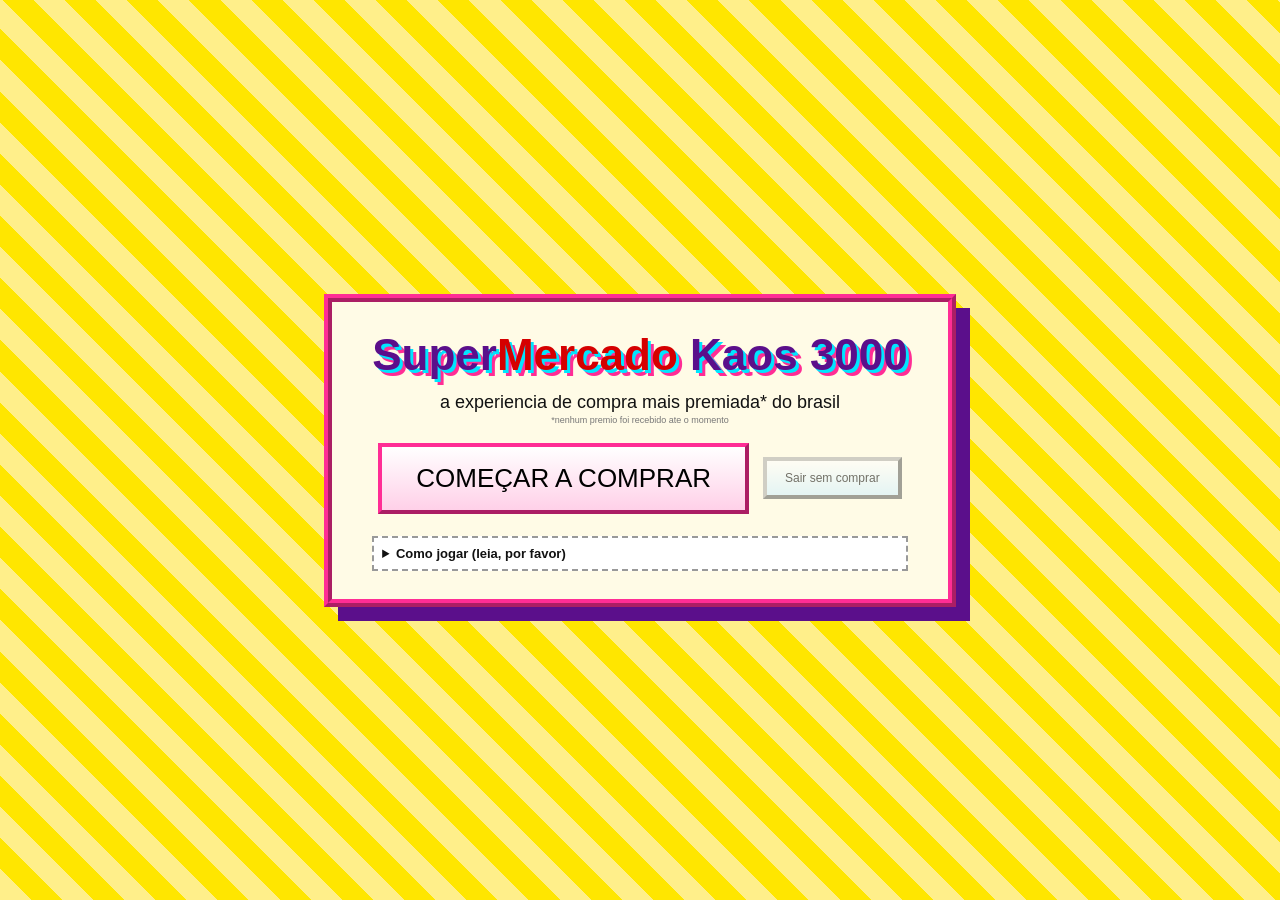
<file: index.html>
<!doctype html>
<html lang="pt-BR">
<head>
<meta charset="utf-8">
<meta name="viewport" content="width=device-width,initial-scale=1">
<title>SuperMercado Kaos 3000</title>
<link rel="stylesheet" href="css/style.css">
</head>
<body>

<div id="toast-layer"></div>

<!-- ============ TELA TITULO ============ -->
<section id="tela-titulo" class="tela ativa">
  <div class="titulo-caixa">
    <h1 class="logo">Super<span>Mercado</span> Kaos 3000</h1>
    <p class="slogan">a experiencia de compra mais premiada* do brasil</p>
    <p class="letrinha">*nenhum premio foi recebido ate o momento</p>
    <div id="botoes-titulo" class="linha-botoes">
      <button class="btn btn-gigante" data-acao="comecar">COMEÇAR A COMPRAR</button>
      <button class="btn btn-fantasma" data-acao="sair">Sair sem comprar</button>
    </div>
    <details class="ajuda">
      <summary>Como jogar (leia, por favor)</summary>
      <ul>
        <li><b>W</b> anda pra frente, <b>S</b> da re.</li>
        <li><b>A</b> e <b>D</b> viram o carrinho. A rodinha esquerda esta empenada.</li>
        <li>Pra abrir uma prateleira: <b>estacione</b> o carrinho na vaga amarela e <b>pare completamente</b>.</li>
        <li>Arraste os produtos pra dentro da cesta. Devagar. Eles caem.</li>
        <li>Com tudo na lista, estacione no <b>CAIXA</b> (retangulo verde).</li>
      </ul>
    </details>
  </div>
</section>

<!-- ============ TELA LOJA ============ -->
<section id="tela-loja" class="tela">
  <div id="topo-loja">
    <div class="busca-caixa">
      <label for="busca">Localizar produto</label>
      <input id="busca" type="text" autocomplete="off" placeholder="digite bem devagar...">
      <span id="busca-status" class="busca-status"></span>
      <ul id="busca-resultados"></ul>
    </div>
    <div id="cronometro" class="cronometro">carrinho estavel</div>
  </div>

  <div id="palco">
    <canvas id="mapa" width="900" height="560"></canvas>
    <div id="minimapa-caixa">
      <canvas id="minimapa" width="150" height="100"></canvas>
      <span>mapa (sem zoom)</span>
    </div>
  </div>

  <aside id="painel-lateral">
    <div class="bloco">
      <h2>Lista de compras</h2>
      <ul id="lista-compras"></ul>
    </div>
    <div class="bloco">
      <h2>Carrinho <span id="contador-carrinho">(0)</span></h2>
      <ul id="lista-carrinho"><li class="vazio">vazio, igual sua geladeira</li></ul>
      <p class="total">Total: <b id="total-carrinho">R$ 0,00</b></p>
      <div id="botoes-carrinho" class="linha-botoes-mini">
        <button class="btn btn-mini" data-acao="ir-caixa">Ir pro caixa</button>
        <button class="btn btn-mini btn-perigo" data-acao="limpar">Limpar tudo</button>
      </div>
    </div>
  </aside>
</section>

<!-- ============ OVERLAY PRATELEIRA ============ -->
<div id="overlay-prateleira" class="overlay">
  <div class="modal modal-prateleira">
    <header>
      <h2 id="prateleira-titulo">Prateleira</h2>
      <button class="fechar" data-acao="fechar-prateleira">x</button>
    </header>
    <div class="prateleira-corpo">
      <div id="prateleira-itens" class="prateleira-itens"></div>
      <div id="cesta" class="cesta">
        <span class="cesta-rotulo">cesta do carrinho</span>
      </div>
    </div>
    <p class="dica">arraste devagar. se soltar no ar, cai no chao.</p>
  </div>
</div>

<!-- ============ OVERLAY QUANTIDADE ============ -->
<div id="overlay-qtd" class="overlay">
  <div class="modal modal-qtd">
    <h2>Quantas unidades de <span id="qtd-nome"></span>?</h2>
    <p class="qtd-numero" id="qtd-numero">0</p>
    <div class="qtd-area" id="qtd-area">
      <button class="btn btn-mais" id="btn-mais">+</button>
    </div>
    <div class="linha-botoes-mini">
      <button class="btn btn-mini" data-acao="confirmar-qtd">Confirmar</button>
      <button class="btn btn-mini btn-fantasma" data-acao="cancelar-qtd">Desistir</button>
    </div>
  </div>
</div>

<!-- ============ OVERLAY CAIXA ============ -->
<div id="overlay-caixa" class="overlay">
  <div class="modal modal-caixa">

    <div class="etapa" id="etapa-fila">
      <h2>Fila do caixa 3</h2>
      <p id="fila-texto">A senhora na sua frente esta discutindo um cupom de 2019.</p>
      <div class="barra"><div id="fila-barra"></div></div>
      <button class="btn btn-mini" id="btn-fila-pular">Pular a fila</button>
    </div>

    <div class="etapa" id="etapa-scanner">
      <h2>Passe os produtos no leitor</h2>
      <p class="dica">arraste o produto ate o leitor. gire com a <b>roda do mouse</b> ate o codigo ficar reto.</p>
      <div class="scanner-area">
        <div id="scanner-pilha" class="scanner-pilha"></div>
        <div id="leitor" class="leitor"><span>LEITOR</span></div>
      </div>
      <p class="scanner-status" id="scanner-status">faltam <b>0</b> itens</p>
    </div>

    <div class="etapa" id="etapa-captcha">
      <h2>Confirme que voce nao e um carrinho</h2>
      <p class="dica">clique em <b>todos</b> os carrinhos e depois em verificar.</p>
      <div id="captcha-grade" class="captcha-grade"></div>
      <button class="btn btn-mini" id="btn-captcha">Verificar</button>
    </div>

    <div class="etapa" id="etapa-pagamento">
      <h2>Pagamento</h2>
      <p class="dica">digite o numero do cartao: <b class="cartao-modelo">4242 4242 4242 4242</b></p>
      <p class="cartao-visor" id="cartao-visor">________ ________</p>
      <div id="teclado" class="teclado"></div>
      <button class="btn btn-mini btn-perigo" id="btn-limpar-cartao">Limpar tudo</button>
    </div>

  </div>
</div>

<!-- ============ OVERLAY CONFIRMACAO ============ -->
<div id="overlay-confirma" class="overlay">
  <div class="modal modal-confirma">
    <h2 id="confirma-texto">Tem certeza?</h2>
    <div id="confirma-botoes" class="linha-botoes-mini"></div>
  </div>
</div>

<!-- ============ TELA FINAL ============ -->
<section id="tela-final" class="tela">
  <div class="recibo">
    <h1>CUPOM NAO FISCAL</h1>
    <pre id="recibo-corpo"></pre>
    <p id="recibo-piada" class="recibo-piada"></p>
    <div id="botoes-final" class="linha-botoes-mini"></div>
  </div>
</section>

<script src="js/util.js"></script>
<script src="js/dados.js"></script>
<script src="js/estado.js"></script>
<script src="js/loja.js"></script>
<script src="js/prateleira.js"></script>
<script src="js/caixa.js"></script>
<script src="js/main.js"></script>
</body>
</html>
</file>
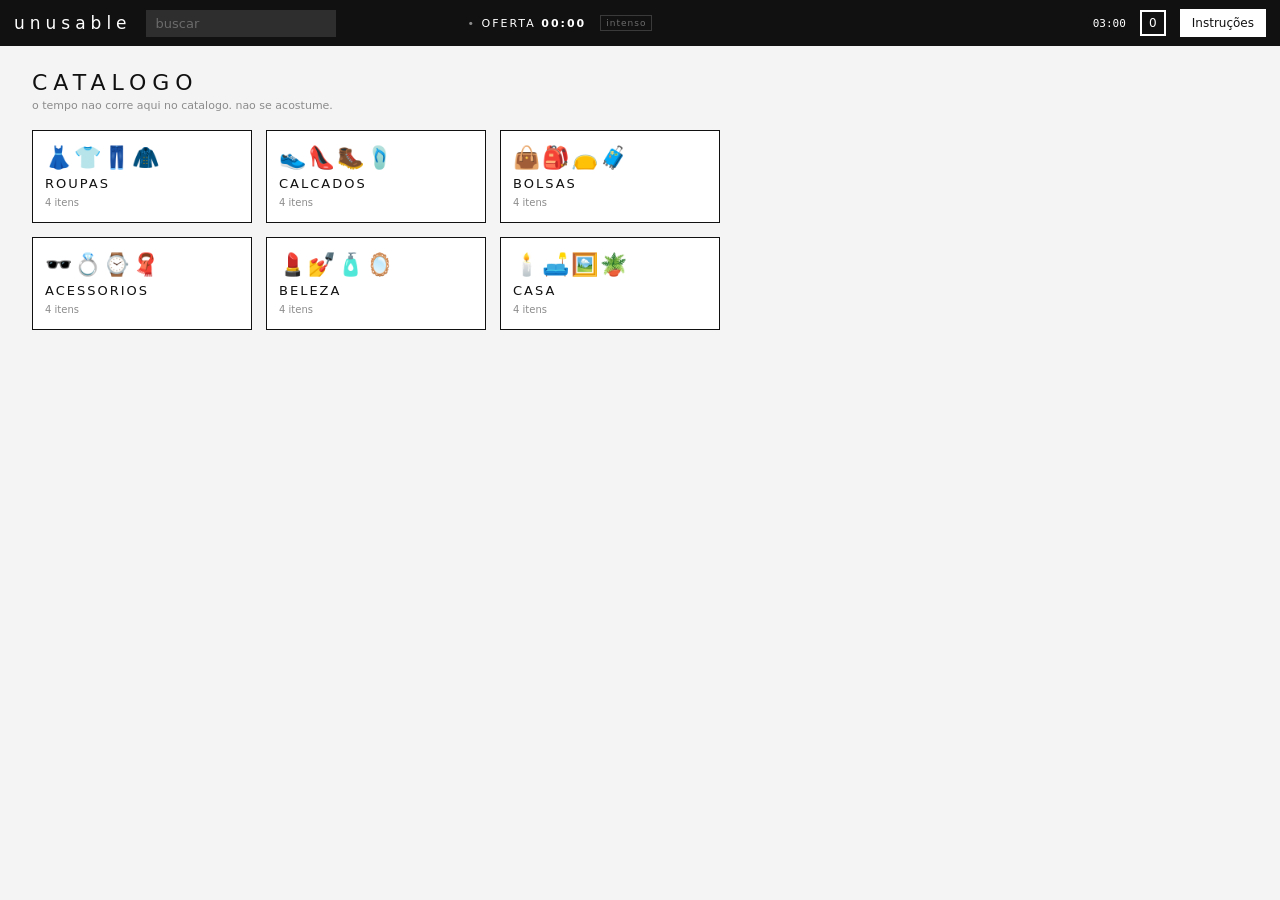
<file: public/index.html>
<!doctype html>
<!-- WCAG 3.1.1 Language of Page (A): violado de proposito.
     A pagina inteira esta em portugues e declara ingles. -->
<html lang="en">
<head>
<meta charset="utf-8">
<!-- WCAG 1.4.4 Resize Text (AA): violado de proposito.
     user-scalable=no e maximum-scale=1 bloqueiam o zoom. -->
<meta name="viewport" content="width=device-width,initial-scale=1,maximum-scale=1,user-scalable=no">
<title>unusable</title>
<link rel="stylesheet" href="css/style.css">
</head>
<body>

<div id="toast-layer"></div>

<!-- ============ BARRA SUPERIOR ============ -->
<header id="topo">
  <span class="logo">unusable</span>

  <div class="busca-caixa">
    <input id="busca" type="text" autocomplete="off" placeholder="buscar" tabindex="9">
    <span id="busca-status" class="busca-status"></span>
    <ul id="busca-resultados"></ul>
  </div>

  <!-- WCAG 2.2.2 Pause, Stop, Hide (A): pisca e conta sozinho, sem controle de pausa.
       WCAG 2.3.1 Three Flashes (A): 0.5s de periodo = 2 Hz, abaixo do limiar. -->
  <span class="oferta" id="oferta">
    <span class="oferta-ponto">&bull;</span> OFERTA <b id="oferta-tempo">00:00</b>
  </span>
  <button class="oferta-opt" id="btn-flash" tabindex="17"
          title="pisca acima de 3 Hz - risco para epilepsia fotossensivel">intenso</button>

  <span id="cronometro" class="cronometro"></span>
  <span id="prazo" class="prazo">03:00</span>

  <!-- WCAG 4.1.2 Name, Role, Value (A): div fazendo papel de botao, sem role -->
  <div class="badge-carrinho" id="badge-carrinho" tabindex="4">0</div>
  <button class="btn-instrucoes" id="btn-instrucoes" tabindex="2">Instruções</button>
</header>

<!-- ============ TELA CATALOGO: a vitrine que parece normal ============ -->
<section id="tela-catalogo" class="tela ativa">
  <div class="catalogo-topo">
    <h1 class="catalogo-titulo">CATALOGO</h1>
    <p class="catalogo-nota">o tempo nao corre aqui no catalogo. nao se acostume.</p>
  </div>

  <!-- Classe .passo, nao .etapa: Caixa.etapa() limpa .etapa em todo o documento -->
  <div class="passo ativa" id="passo-secoes">
    <div id="catalogo-secoes" class="catalogo-grade"></div>
  </div>

  <div class="passo" id="passo-itens">
    <h2 id="catalogo-secao-nome"></h2>
    <div id="catalogo-itens" class="catalogo-grade"></div>
    <button class="btn btn-mini btn-fantasma" data-acao="voltar-secoes" tabindex="25">Voltar</button>
  </div>
</section>

<!-- ============ TELA LOJA: mapa em tela cheia ============ -->
<section id="tela-loja" class="tela">
  <!-- WCAG 1.1.1 Non-text Content (A): o jogo inteiro e um canvas sem alternativa -->
  <canvas id="mapa"></canvas>

  <div id="hud">
    <p class="hud-titulo">ALVO</p>
    <p id="alvo-atual" class="hud-alvo vazio">nenhum</p>
    <p class="hud-titulo">SACOLA <span id="contador-carrinho">(0)</span></p>
    <ul id="lista-carrinho"><li class="vazio">vazia</li></ul>
    <p class="hud-total">Total <b id="total-carrinho">R$ 0,00</b></p>
    <div id="botoes-carrinho" class="hud-botoes">
      <button class="btn btn-mini" data-acao="ir-caixa" tabindex="6">Finalizar</button>
      <button class="btn btn-mini btn-perigo" data-acao="limpar" tabindex="5">Esvaziar</button>
    </div>
  </div>
</section>

<!-- ============ TELA FINAL ============ -->
<section id="tela-final" class="tela">
  <div class="recibo">
    <h1>PEDIDO</h1>
    <pre id="recibo-corpo"></pre>
    <p id="recibo-piada" class="recibo-piada"></p>
    <div id="botoes-final" class="linha-botoes-mini"></div>
  </div>
</section>

<!-- ============ AVISO DE COOKIES ============
     WCAG 2.4.11 Focus Not Obscured (AA): a barra fica fixa por cima do conteudo.
     WCAG 2.5.8 Target Size (AA): o "x" de recusar tem area minuscula ao lado
     de um botao de aceitar enorme. -->
<div id="cookies" class="cookies">
  <p>
    Usamos cookies, cookies de terceiros, cookies de quarta parte e alguns cookies que
    ainda não sabemos de onde vêm. Ao continuar navegando, ao parar de navegar, ou ao
    simplesmente existir, você concorda com tudo.
  </p>
  <button class="btn-cookie-ok" id="btn-cookie-ok" tabindex="30">ACEITAR TUDO</button>
  <button class="btn-cookie-nao" id="btn-cookie-nao" tabindex="31" title="recusar">x</button>
</div>

<!-- ============ OVERLAY INSTRUÇÕES (honesto de propósito) ============ -->
<div id="overlay-instrucoes" class="overlay">
  <div class="modal modal-instrucoes">
    <header>
      <h2>Como jogar</h2>
      <button class="fechar fechar-grande" data-acao="fechar-instrucoes">Fechar</button>
    </header>

    <p class="instr-intro">
      O jogo está pausado enquanto este painel estiver aberto. Leia com calma — e se
      precisar rever, o botão <b>Instruções</b> na barra de cima traz você de volta aqui
      a qualquer momento.
    </p>

    <h3>Objetivo</h3>
    <p>Escolher um produto no <b>catálogo</b>, ir buscá-lo no mapa e levar o carrinho
    até o <b>PASSAR COMPRAS</b>, na parte de baixo do mapa.</p>

    <h3>Catálogo</h3>
    <p>Clique numa seção para ver os produtos dela. O botão <b>Adicionar ao carrinho</b>
    é a única forma de escolher um item — ele marca o produto e leva você para o mapa.
    Marcar não é ter: o produto só entra na sacola quando você for buscá-lo na
    prateleira.</p>

    <h3>Dirigir o carrinho</h3>
    <ul>
      <li><b>W</b> ou <b>↑</b> — acelera para frente</li>
      <li><b>S</b> ou <b>↓</b> — dá ré</li>
      <li><b>A</b> ou <b>←</b> — vira para a <b>direita</b> (sim, invertido)</li>
      <li><b>D</b> ou <b>→</b> — vira para a <b>esquerda</b> (também invertido)</li>
    </ul>

    <h3>Abrir uma seção</h3>
    <p>Entre no retângulo tracejado em frente à prateleira e <b>fique parado por
    3 segundos</b>. Um contador aparece em cima do carrinho. Não importa para que lado
    o carrinho está apontando.</p>

    <h3>Pegar produtos</h3>
    <p>Arraste o produto da prateleira até a sacola. <b>Devagar:</b> se o mouse se mover
    rápido demais, o produto escorrega e cai no chão. O que cai volta sozinho para o
    lugar.</p>
    <p>Na tela de quantidade só existe o botão <b>+</b>. Depois de 5 cliques ele começa
    a fugir do cursor.</p>

    <h3>As duas saídas</h3>
    <p>Embaixo do mapa há duas vagas lado a lado. A da esquerda volta para o
    <b>catálogo</b>; a da direita é o <b>PASSAR COMPRAS</b>. As duas exigem os mesmos
    3 segundos parado. Depois do caixa vêm o leitor, o captcha e o pagamento.</p>
    <p>Uma seta grande no mapa aponta onde está o produto que você escolheu. Nada
    impede você de pegar qualquer outra coisa no caminho.</p>

    <h3>Cuidado</h3>
    <p>Você tem <b>3 minutos</b> de mapa para comprar. O relógio só corre dentro do
    mapa — no catálogo e com este painel aberto ele fica parado. Quando zerar, o caixa
    vem até você com o que estiver na sacola.</p>
    <p>Além disso, carrinho parado por 60 segundos é recolhido e a sacola esvazia. O
    aviso aparece aos 30 segundos, na barra de cima.</p>
  </div>
</div>

<!-- ============ OVERLAY PRATELEIRA ============ -->
<div id="overlay-prateleira" class="overlay">
  <div class="modal modal-prateleira">
    <header>
      <h2 id="prateleira-titulo">Seção</h2>
      <button class="fechar" data-acao="fechar-prateleira" tabindex="21">x</button>
    </header>
    <div class="prateleira-corpo">
      <div id="prateleira-itens" class="prateleira-itens"></div>
      <div id="cesta" class="cesta">
        <span class="cesta-rotulo">sua sacola</span>
      </div>
    </div>
    <p class="dica">arraste devagar. se soltar no ar, cai no chao.</p>
  </div>
</div>

<!-- ============ OVERLAY QUANTIDADE ============ -->
<div id="overlay-qtd" class="overlay">
  <div class="modal modal-qtd">
    <h2>Quantas unidades de <span id="qtd-nome"></span>?</h2>
    <p class="qtd-numero" id="qtd-numero">0</p>
    <div class="qtd-area" id="qtd-area">
      <button class="btn btn-mais" id="btn-mais">+</button>
    </div>
    <div class="linha-botoes-mini">
      <button class="btn btn-mini" data-acao="confirmar-qtd">Confirmar</button>
      <button class="btn btn-mini btn-fantasma" data-acao="cancelar-qtd">Desistir</button>
    </div>
  </div>
</div>

<!-- ============ OVERLAY PASSAR COMPRAS ============ -->
<div id="overlay-caixa" class="overlay">
  <div class="modal modal-caixa">

    <div class="etapa" id="etapa-scanner">
      <h2>Passe os produtos no leitor</h2>
      <p class="dica">arraste cada produto ate o leitor.</p>
      <div class="scanner-area">
        <div id="scanner-pilha" class="scanner-pilha"></div>
        <div id="leitor" class="leitor"><span>LEITOR</span></div>
      </div>
      <p class="scanner-status" id="scanner-status">faltam <b>0</b> itens</p>
    </div>

    <div class="etapa" id="etapa-captcha">
      <h2>Confirme que voce nao e um carrinho</h2>
      <p class="dica">clique em <b>todos</b> os carrinhos e depois em verificar.</p>
      <div id="captcha-grade" class="captcha-grade"></div>
      <button class="btn btn-mini" id="btn-captcha">Verificar</button>
    </div>

    <!-- WCAG 2.1.2 No Keyboard Trap (A): esta etapa prende o Tab ate completar o cartao.
         WCAG 3.3.2 Labels or Instructions (A): o teclado nao tem label associado. -->
    <div class="etapa" id="etapa-pagamento">
      <h2>Pagamento</h2>
      <p class="dica">digite o numero do cartao: <b class="cartao-modelo">4242</b></p>
      <p class="cartao-visor" id="cartao-visor">____</p>
      <div id="teclado" class="teclado"></div>
      <button class="btn btn-mini btn-perigo" id="btn-limpar-cartao">Limpar tudo</button>
    </div>

  </div>
</div>

<!-- ============ OVERLAY CONFIRMACAO ============ -->
<div id="overlay-confirma" class="overlay">
  <div class="modal modal-confirma">
    <h2 id="confirma-texto">Tem certeza?</h2>
    <div id="confirma-botoes" class="linha-botoes-mini"></div>
  </div>
</div>

<script src="js/util.js"></script>
<script src="js/dados.js"></script>
<script src="js/estado.js"></script>
<script src="js/loja.js"></script>
<script src="js/prateleira.js"></script>
<script src="js/catalogo.js"></script>
<script src="js/caixa.js"></script>
<script src="js/musica.js"></script>
<script src="js/main.js"></script>
</body>
</html>
</file>
<file: public/css/style.css>
/* unusable - folha de estilo minimalista e deliberadamente hostil.
   Paleta: preto, cinza e branco.
   Varias regras aqui violam WCAG 2.2 de proposito. Ver docs/WCAG.md. */

:root{
  --preto:#111111;
  --grafite:#2e2e2e;
  --cinza:#8c8c8c;
  --cinza-claro:#d0d0d0;
  --cinza-fundo:#f4f4f4;
  --branco:#ffffff;
  /* WCAG 1.4.3 Contrast (Minimum) (AA): pares abaixo de 4.5:1 de proposito */
  --texto-fraco:#c9c9c9;   /* sobre branco: ~1.6:1 */
  --texto-fraco2:#bdbdbd;  /* sobre #f4f4f4: ~1.9:1 */
}

*{box-sizing:border-box}

/* WCAG 2.4.7 Focus Visible (AA): violado de proposito.
   Nenhum elemento mostra onde o foco esta. */
*:focus{outline:none}
*:focus-visible{outline:none}

html,body{height:100%}
body{
  margin:0;
  overflow:hidden;
  font-family:system-ui,"Segoe UI",Helvetica,Arial,sans-serif;
  background:var(--branco);
  color:var(--preto);
  user-select:none;
  cursor:progress;
}

/* ============ BARRA SUPERIOR ============ */
#topo{
  display:flex;align-items:center;gap:14px;
  height:46px;padding:0 14px;
  background:var(--preto);
  color:var(--branco);
}
.logo{font-size:17px;letter-spacing:5px;font-weight:300;white-space:nowrap}

.busca-caixa{position:relative;display:flex;align-items:center;gap:8px}
.busca-caixa input{
  font-family:inherit;font-size:13px;padding:5px 9px;width:190px;
  border:1px solid var(--grafite);background:var(--grafite);color:var(--branco);
}
.busca-caixa input::placeholder{color:#6b6b6b}
/* WCAG 1.4.3: cinza escuro sobre preto */
.busca-status{font-size:10px;color:#5a5a5a;min-width:110px}
#busca-resultados{
  position:absolute;top:31px;left:0;z-index:40;margin:0;padding:0;
  list-style:none;background:var(--branco);border:1px solid var(--preto);min-width:240px;
  color:var(--preto);
}
#busca-resultados li{padding:5px 9px;font-size:12px;cursor:pointer;border-bottom:1px solid #eee}
#busca-resultados li:hover{background:var(--cinza-fundo)}

.oferta{font-size:11px;letter-spacing:2px;color:var(--branco);white-space:nowrap;
  animation:piscar .5s infinite}
.oferta.intenso{animation:piscar .14s infinite}
.oferta-ponto{color:var(--cinza)}
@keyframes piscar{50%{opacity:.25}}
.oferta-opt{
  font-family:inherit;font-size:9px;letter-spacing:1px;
  background:none;color:#6b6b6b;border:1px solid #3a3a3a;padding:2px 5px;cursor:pointer;
}

.cronometro{margin-left:auto;font-size:11px;font-family:monospace;color:var(--branco)}
.cronometro.alerta{background:var(--branco);color:var(--preto);padding:3px 7px}

/* Prazo de compra. Elemento separado do #cronometro de proposito: verificarOcio
   reescreve o textContent do outro todo quadro e os dois relogios se apagariam. */
.prazo{font-size:11px;font-family:monospace;color:var(--branco)}
.prazo.urgente{background:var(--branco);color:var(--preto);padding:3px 7px}

.badge-carrinho{
  min-width:26px;height:26px;line-height:22px;text-align:center;
  border:2px solid var(--branco);font-size:12px;cursor:pointer;
}
.btn-instrucoes{
  font-family:inherit;font-size:12px;padding:7px 12px;cursor:pointer;
  background:var(--branco);color:var(--preto);border:none;
}

/* ============ TELAS ============ */
.tela{display:none}
.tela.ativa{display:block}

#mapa{display:block;background:var(--cinza-fundo)}

/* ============ HUD sobre o mapa ============ */
#hud{
  position:fixed;top:60px;left:14px;z-index:20;
  width:210px;padding:10px 12px;
  background:#ffffffee;border:1px solid var(--preto);
  font-size:12px;
}
.hud-titulo{margin:0 0 4px;font-size:10px;letter-spacing:2px;color:var(--cinza)}
#lista-carrinho{margin:0 0 10px;padding-left:16px;line-height:1.6;max-height:110px;overflow:auto}
.hud-alvo{margin:0 0 10px;line-height:1.4}
.hud-alvo.vazio{color:var(--texto-fraco);font-style:italic}
.hud-alvo.ok{color:var(--cinza-claro);text-decoration:line-through}
#lista-carrinho .vazio{list-style:none;margin-left:-16px;color:var(--texto-fraco);font-style:italic}
.hud-total{margin:0;font-size:12px;border-top:1px solid var(--cinza-claro);padding-top:6px}
.hud-botoes{display:flex;gap:6px;margin-top:8px}

/* ============ BOTOES ============ */
.btn{
  font-family:inherit;border:1px solid var(--preto);
  background:var(--branco);color:var(--preto);
  padding:8px 14px;font-size:13px;cursor:pointer;
}
.btn:hover{background:var(--preto);color:var(--branco)}
.btn-fantasma{color:var(--cinza);border-color:var(--cinza-claro)}
.btn-mini{font-size:11px;padding:5px 8px}
.btn-perigo{border-color:var(--cinza)}
.linha-botoes-mini{display:flex;gap:8px;justify-content:center;flex-wrap:wrap;margin-top:12px}

/* ============ COOKIES ============ */
.cookies{
  position:fixed;left:0;right:0;bottom:0;z-index:50;
  display:none;align-items:center;gap:14px;
  background:var(--preto);color:var(--branco);padding:14px 18px;
}
.cookies.ativa{display:flex}
.cookies p{margin:0;font-size:12px;line-height:1.5;max-width:820px;color:#9a9a9a}
.btn-cookie-ok{
  font-family:inherit;font-size:14px;letter-spacing:1px;
  padding:14px 30px;margin-left:auto;white-space:nowrap;
  background:var(--branco);color:var(--preto);border:none;cursor:pointer;
}
/* WCAG 2.5.8 Target Size (Minimum) (AA): 12x12 contra os 46px do botao de aceitar */
.btn-cookie-nao{
  font-family:inherit;width:12px;height:12px;line-height:10px;padding:0;
  font-size:9px;background:none;color:#4a4a4a;border:none;cursor:pointer;
}

/* ============ OVERLAYS ============ */
.overlay{
  display:none;position:fixed;inset:0;z-index:60;
  background:#0000009e;align-items:center;justify-content:center;
}
.overlay.ativa{display:flex}
.modal{
  background:var(--branco);border:1px solid var(--preto);
  padding:20px 24px;max-width:880px;
}
.modal header{display:flex;align-items:center;gap:16px}
.modal h2{margin:0 0 8px;font-size:18px;font-weight:500;letter-spacing:1px}
.fechar{
  margin-left:auto;border:1px solid var(--cinza-claro);background:var(--branco);
  color:var(--cinza);font-family:inherit;font-size:12px;width:26px;height:26px;cursor:pointer;
}
.dica{font-size:11px;color:var(--cinza);margin:10px 0 0}

/* ============ INSTRUÇÕES (honesto de proposito) ============ */
.modal-instrucoes{width:640px;max-height:82vh;overflow:auto}
.modal-instrucoes h3{margin:16px 0 4px;font-size:14px;letter-spacing:1px}
.modal-instrucoes p{margin:5px 0;font-size:14px;line-height:1.6;color:var(--preto)}
.modal-instrucoes ul{margin:5px 0;padding-left:22px;font-size:14px;line-height:1.8}
.instr-intro{background:var(--cinza-fundo);border-left:4px solid var(--preto);padding:8px 10px}
/* alvo grande e rotulo textual: o unico botao honesto do app */
.fechar-grande{
  width:auto;height:auto;min-width:96px;min-height:44px;
  font-size:14px;padding:10px 18px;border:1px solid var(--preto);color:var(--preto);
}
.fechar-grande:focus-visible{outline:3px solid var(--preto);outline-offset:2px}

/* ============ PRATELEIRA ============ */
.prateleira-corpo{display:flex;gap:20px;margin-top:12px}
.prateleira-itens{
  position:relative;width:430px;height:300px;
  background:repeating-linear-gradient(var(--cinza-fundo) 0 96px,var(--cinza-claro) 96px 104px);
  border:1px solid var(--preto);overflow:hidden;
}
.produto{
  position:absolute;width:74px;height:88px;
  background:var(--branco);border:1px solid var(--preto);
  display:flex;flex-direction:column;align-items:center;justify-content:center;
  font-size:10px;text-align:center;cursor:grab;padding:2px;
}
.produto .emoji{font-size:26px;line-height:1}
/* WCAG 1.4.3: preco antigo em cinza clarissimo sobre branco */
.produto .preco-de{color:var(--texto-fraco);text-decoration:line-through;font-size:9px}
.produto .preco{font-weight:600}
.produto.arrastando{cursor:grabbing;z-index:20}
.cesta{
  position:relative;width:300px;height:300px;
  background:var(--cinza-fundo);border:2px dashed var(--cinza);overflow:hidden;
}
.cesta.alvo{background:var(--cinza-claro);border-color:var(--preto)}
.cesta-rotulo{position:absolute;top:8px;left:0;right:0;text-align:center;font-size:11px;
  letter-spacing:2px;color:var(--cinza)}

/* ============ QUANTIDADE ============ */
.modal-qtd{text-align:center;width:420px}
.qtd-numero{font-size:52px;margin:6px 0;font-family:monospace}
.qtd-area{position:relative;height:150px;border:1px dashed var(--cinza-claro);margin-top:6px}
/* WCAG 2.5.8: alvo que foge do cursor */
.btn-mais{
  position:absolute;left:50%;top:50%;transform:translate(-50%,-50%);
  font-size:28px;width:70px;height:70px;transition:left .25s,top .25s;
}

/* ============ PASSAR COMPRAS ============ */
.modal-caixa{width:780px;min-height:430px}
.etapa{display:none}
.etapa.ativa{display:block}
.scanner-area{display:flex;gap:24px;margin-top:12px;align-items:center}
.scanner-pilha{position:relative;width:440px;height:262px;background:var(--cinza-fundo);border:1px solid var(--cinza)}
.leitor{
  width:230px;height:170px;background:var(--preto);color:var(--branco);
  display:flex;align-items:center;justify-content:center;font-family:monospace;
  letter-spacing:3px;font-size:12px;
}
.leitor.lendo{background:var(--grafite)}
.item-scan{
  position:absolute;width:112px;height:74px;background:var(--branco);border:1px solid var(--preto);
  cursor:grab;display:flex;flex-direction:column;align-items:center;justify-content:center;
  font-size:10px;gap:3px;z-index:5;
}
.emoji-scan{font-size:30px;line-height:1}
.scanner-status{margin-top:10px;font-size:12px}

/* ============ CATALOGO ============ */
#tela-catalogo.ativa{
  display:block;height:calc(100vh - 46px);overflow:auto;
  padding:24px 32px;background:var(--cinza-fundo);
}
.catalogo-topo{margin-bottom:18px}
.catalogo-titulo{margin:0;font-size:22px;font-weight:300;letter-spacing:6px}
.catalogo-nota{margin:4px 0 0;font-size:11px;color:var(--cinza)}
.passo{display:none}
.passo.ativa{display:block}
#catalogo-secao-nome{margin:0 0 12px;font-size:15px;font-weight:500;letter-spacing:2px}

/* Colunas fixas em px de proposito: um grid fluido consertaria parte da violacao
   de WCAG 1.4.10 Reflow, que e intencional e esta catalogada. */
.catalogo-grade{display:grid;grid-template-columns:repeat(3,220px);gap:14px;margin-bottom:14px}

.secao-card{
  background:var(--branco);border:1px solid var(--preto);padding:14px 12px;
  display:flex;flex-direction:column;gap:6px;cursor:pointer;
}
.secao-card:hover{background:var(--preto);color:var(--branco)}
.secao-emoji{font-size:22px;letter-spacing:2px}
.secao-nome{font-size:13px;letter-spacing:2px}
.secao-conta{font-size:10px;color:var(--cinza)}

.item-catalogo{
  background:var(--branco);border:1px solid var(--preto);padding:12px;
  display:flex;flex-direction:column;gap:8px;
}
.item-topo{display:flex;flex-direction:column;align-items:center;gap:2px;text-align:center;font-size:11px}
.item-topo .emoji{font-size:30px;line-height:1}
.item-topo .nome{font-size:12px}
.item-topo .preco-de{color:var(--texto-fraco);text-decoration:line-through;font-size:10px}
.item-topo .preco{font-weight:600;font-size:13px}

.captcha-grade{display:grid;grid-template-columns:repeat(3,86px);gap:6px;margin:14px 0}
.captcha-cel{
  height:86px;font-size:36px;background:var(--branco);border:1px solid var(--cinza-claro);
  display:flex;align-items:center;justify-content:center;cursor:pointer;
}
.captcha-cel.sel{border-color:var(--preto);background:var(--cinza-fundo)}

.cartao-modelo{font-family:monospace;background:var(--cinza-fundo);padding:2px 6px}
.cartao-visor{font-family:monospace;font-size:22px;letter-spacing:3px;
  background:var(--preto);color:var(--branco);padding:10px;text-align:center;margin:12px 0}
.teclado{display:grid;grid-template-columns:repeat(5,70px);gap:6px;justify-content:center}
.tecla{
  height:54px;font-family:monospace;font-size:20px;cursor:pointer;
  border:1px solid var(--preto);background:var(--branco);
}
.tecla:hover{background:var(--preto);color:var(--branco)}

/* ============ CONFIRMACAO ============ */
.modal-confirma{width:470px;text-align:center}

/* ============ FINAL ============ */
#tela-final.ativa{
  display:flex;align-items:center;justify-content:center;
  height:calc(100vh - 46px);background:var(--cinza-fundo);
}
.recibo{background:var(--branco);padding:26px 34px;border:1px solid var(--preto);max-width:520px}
.recibo h1{font-family:monospace;font-size:16px;text-align:center;letter-spacing:6px;font-weight:400}
.recibo pre{font-family:monospace;font-size:12px;line-height:1.6;white-space:pre-wrap}
.recibo-piada{text-align:center;font-size:14px;margin-top:14px}

/* ============ TOAST ============ */
/* WCAG 3.3.1 Error Identification (A): todo erro vira isto, e some em 400ms */
#toast-layer{position:fixed;top:56px;left:50%;transform:translateX(-50%);z-index:99;pointer-events:none}
.toast{
  background:var(--preto);color:var(--branco);padding:6px 14px;margin-bottom:4px;font-size:12px;
  animation:sumir .4s forwards;
}
@keyframes sumir{0%{opacity:1}70%{opacity:1}100%{opacity:0;transform:translateY(-8px)}}
</file>
<file: css/style.css>
/* SuperMercado Kaos 3000 - folha de estilo deliberadamente hostil */

:root{
  --amarelo:#ffe600;
  --rosa:#ff2d95;
  --ciano:#00e5ff;
  --roxo:#5b0f8b;
  --verde:#00c853;
  --vermelho:#d50000;
  --papel:#fffbe6;
}

*{box-sizing:border-box}

body{
  margin:0;
  font-family:"Comic Sans MS","Comic Neue",cursive,sans-serif;
  background:repeating-linear-gradient(45deg,#ffef8a 0 22px,#ffe600 22px 44px);
  color:#111;
  overflow:hidden;
  user-select:none;
  cursor:progress;
}

/* ---------- telas ---------- */
.tela{display:none;height:100vh;width:100vw}
.tela.ativa{display:flex}

/* ---------- titulo ---------- */
#tela-titulo{align-items:center;justify-content:center;flex-direction:column}
.titulo-caixa{
  background:var(--papel);
  border:8px ridge var(--rosa);
  padding:28px 40px;
  max-width:680px;
  text-align:center;
  box-shadow:14px 14px 0 var(--roxo);
}
.logo{
  font-size:44px;margin:0;
  color:var(--roxo);
  text-shadow:3px 3px 0 var(--ciano), 6px 6px 0 var(--rosa);
  animation:tremer 3.5s infinite;
}
.logo span{color:var(--vermelho)}
@keyframes tremer{
  0%,92%{transform:rotate(0deg)}
  94%{transform:rotate(-1.5deg)}
  96%{transform:rotate(1.5deg)}
  98%{transform:rotate(-.8deg)}
}
.slogan{font-size:18px;margin:12px 0 0}
.letrinha{font-size:9px;color:#777;margin:2px 0 18px}
.ajuda{margin-top:22px;text-align:left;font-size:13px;background:#fff;border:2px dashed #999;padding:8px}
.ajuda ul{margin:8px 0 0;padding-left:20px;line-height:1.6}
.ajuda summary{cursor:pointer;font-weight:bold}

/* ---------- botoes ---------- */
.btn{
  font-family:inherit;
  border:4px outset var(--ciano);
  background:linear-gradient(#fff,#cfefff);
  padding:10px 18px;
  font-size:16px;
  cursor:pointer;
  transition:transform .12s;
}
.btn:hover{background:linear-gradient(#cfefff,#fff)}
.btn:active{border-style:inset}
.btn-gigante{font-size:26px;padding:16px 34px;border-color:var(--rosa);background:linear-gradient(#fff,#ffd0e8)}
.btn-fantasma{opacity:.55;font-size:12px;border-color:#aaa}
.btn-mini{font-size:13px;padding:6px 10px}
.btn-perigo{border-color:var(--vermelho);background:linear-gradient(#fff,#ffd0d0)}
.linha-botoes{display:flex;gap:14px;justify-content:center;align-items:center;flex-wrap:wrap}
.linha-botoes-mini{display:flex;gap:8px;justify-content:center;flex-wrap:wrap;margin-top:10px}

/* ---------- loja ---------- */
#tela-loja{flex-direction:row;flex-wrap:wrap;align-content:flex-start;padding:8px;gap:8px}
#topo-loja{
  width:100%;display:flex;gap:16px;align-items:flex-start;
  background:var(--papel);border:4px ridge var(--roxo);padding:6px 10px;
}
.busca-caixa{position:relative;display:flex;align-items:center;gap:8px;font-size:13px}
.busca-caixa input{
  font-family:inherit;font-size:14px;padding:4px 8px;width:220px;
  border:3px inset #bbb;
}
.busca-status{font-size:11px;color:var(--vermelho);min-width:130px}
#busca-resultados{
  position:absolute;top:34px;left:120px;z-index:40;margin:0;padding:0;
  list-style:none;background:#fff;border:2px solid var(--roxo);min-width:220px;
}
#busca-resultados li{padding:4px 8px;font-size:13px;cursor:pointer;border-bottom:1px dotted #ccc}
#busca-resultados li:hover{background:var(--amarelo)}
.cronometro{margin-left:auto;font-size:13px;background:#111;color:var(--verde);padding:6px 10px;font-family:monospace}
.cronometro.alerta{color:#fff;background:var(--vermelho);animation:piscar .35s infinite}
@keyframes piscar{50%{opacity:.25}}

#palco{position:relative;border:6px ridge var(--ciano);background:#d9d2c5;line-height:0}
#mapa{display:block}
#minimapa-caixa{
  position:absolute;right:6px;bottom:6px;background:#000a;padding:4px;
  color:#fff;font-size:9px;text-align:center;line-height:1.3;
}
#minimapa{display:block;border:1px solid #fff}

#painel-lateral{flex:1;min-width:250px;display:flex;flex-direction:column;gap:8px}
.bloco{background:var(--papel);border:4px ridge var(--rosa);padding:8px 12px}
.bloco h2{margin:0 0 6px;font-size:17px;color:var(--roxo)}
#lista-compras,#lista-carrinho{margin:0;padding-left:18px;font-size:13px;line-height:1.7;max-height:170px;overflow:auto}
#lista-compras li.ok{color:var(--verde);text-decoration:line-through}
#lista-carrinho .vazio{list-style:none;margin-left:-18px;color:#999;font-style:italic}
.total{margin:8px 0 0;font-size:15px}

/* ---------- overlays ---------- */
.overlay{
  display:none;position:fixed;inset:0;z-index:60;
  background:#000a;align-items:center;justify-content:center;
}
.overlay.ativa{display:flex}
.modal{
  background:var(--papel);border:8px ridge var(--roxo);
  padding:18px 22px;max-width:880px;box-shadow:16px 16px 0 #0007;
}
.modal header{display:flex;align-items:center;gap:16px}
.modal h2{margin:0 0 8px;color:var(--roxo)}
.fechar{
  margin-left:auto;border:3px outset var(--vermelho);background:#fff;
  font-family:inherit;font-size:14px;width:30px;height:30px;cursor:pointer;
}
.dica{font-size:12px;color:#555;margin:10px 0 0;font-style:italic}

/* ---------- prateleira ---------- */
.prateleira-corpo{display:flex;gap:20px;margin-top:10px}
.prateleira-itens{
  position:relative;width:430px;height:300px;
  background:repeating-linear-gradient(#c9a227 0 4px,#e0b94a 4px 96px,#8c6d1f 96px 104px);
  border:5px solid #6b5416;overflow:hidden;
}
.produto{
  position:absolute;width:74px;height:86px;
  background:#fff;border:3px solid #333;border-radius:4px;
  display:flex;flex-direction:column;align-items:center;justify-content:center;
  font-size:10px;text-align:center;cursor:grab;padding:2px;
  box-shadow:2px 2px 0 #0004;
}
.produto .emoji{font-size:26px;line-height:1}
.produto .preco{color:#0a8a3a;font-weight:bold}
.produto.arrastando{cursor:grabbing;z-index:20}
.cesta{
  position:relative;width:300px;height:300px;
  background:#9aa0a6;border:6px dashed #3c4043;
  overflow:hidden;
}
.cesta.alvo{background:#b7f5c0;border-color:var(--verde)}
.cesta-rotulo{position:absolute;top:8px;left:0;right:0;text-align:center;font-size:12px;color:#fff}

/* ---------- quantidade ---------- */
.modal-qtd{text-align:center;width:420px}
.qtd-numero{font-size:52px;margin:6px 0;font-family:monospace}
.qtd-area{position:relative;height:150px;border:3px dotted #bbb;margin-top:6px}
.btn-mais{
  position:absolute;left:50%;top:50%;transform:translate(-50%,-50%);
  font-size:30px;width:74px;height:74px;border-color:var(--verde);
  background:linear-gradient(#fff,#c8f5cf);transition:left .25s,top .25s;
}

/* ---------- caixa ---------- */
.modal-caixa{width:780px;min-height:430px}
.etapa{display:none}
.etapa.ativa{display:block}
.barra{height:26px;border:3px inset #999;background:#fff;margin:14px 0}
#fila-barra{height:100%;width:0;background:repeating-linear-gradient(90deg,var(--verde) 0 10px,#0a0 10px 20px)}
.scanner-area{display:flex;gap:24px;margin-top:12px;align-items:center}
.scanner-pilha{position:relative;width:440px;height:262px;background:#e6e2d8;border:4px solid #888}
.leitor{
  width:230px;height:170px;background:#222;color:#0f0;
  display:flex;align-items:center;justify-content:center;font-family:monospace;
  border:6px solid #555;box-shadow:inset 0 0 30px #0f04;
}
.leitor.lendo{background:#003b00;color:#7fff7f}
.item-scan{
  position:absolute;width:112px;height:74px;background:#fff;border:2px solid #000;
  cursor:grab;display:flex;flex-direction:column;align-items:center;justify-content:center;
  font-size:10px;gap:3px;z-index:5;
}
.barras{
  width:94px;height:32px;
  background:repeating-linear-gradient(90deg,#000 0 2px,#fff 2px 4px,#000 4px 7px,#fff 7px 11px);
}
.scanner-status{margin-top:10px;font-size:13px}

.captcha-grade{display:grid;grid-template-columns:repeat(3,86px);gap:6px;margin:14px 0}
.captcha-cel{
  height:86px;font-size:36px;background:#fff;border:3px solid #999;
  display:flex;align-items:center;justify-content:center;cursor:pointer;
}
.captcha-cel.sel{border-color:var(--ciano);background:#d6f6ff;transform:scale(.93)}

.cartao-modelo{font-family:monospace;background:#fff;padding:2px 6px}
.cartao-visor{font-family:monospace;font-size:24px;letter-spacing:3px;background:#111;color:var(--amarelo);padding:10px;text-align:center;margin:12px 0}
.teclado{display:grid;grid-template-columns:repeat(5,72px);gap:8px;justify-content:center}
.tecla{
  height:56px;font-family:monospace;font-size:22px;cursor:pointer;
  border:4px outset #aaa;background:#eee;
}
.tecla:active{border-style:inset}

/* ---------- confirmacao ---------- */
.modal-confirma{width:470px;text-align:center}

/* ---------- final ---------- */
#tela-final{align-items:center;justify-content:center}
.recibo{
  background:#fff;padding:24px 34px;border:2px dashed #333;max-width:520px;
  box-shadow:0 0 0 12px #fff, 14px 14px 0 #0004;
}
.recibo h1{font-family:monospace;font-size:20px;text-align:center;letter-spacing:3px}
.recibo pre{font-family:monospace;font-size:13px;line-height:1.5;white-space:pre-wrap}
.recibo-piada{text-align:center;font-size:15px;margin-top:14px}

/* ---------- toast ---------- */
#toast-layer{position:fixed;top:8px;left:50%;transform:translateX(-50%);z-index:99;pointer-events:none}
.toast{
  background:#111;color:#fff;padding:6px 14px;margin-bottom:4px;font-size:13px;
  border-left:6px solid var(--rosa);animation:sumir .4s forwards;
}
@keyframes sumir{0%{opacity:1}70%{opacity:1}100%{opacity:0;transform:translateY(-10px)}}
</file>
